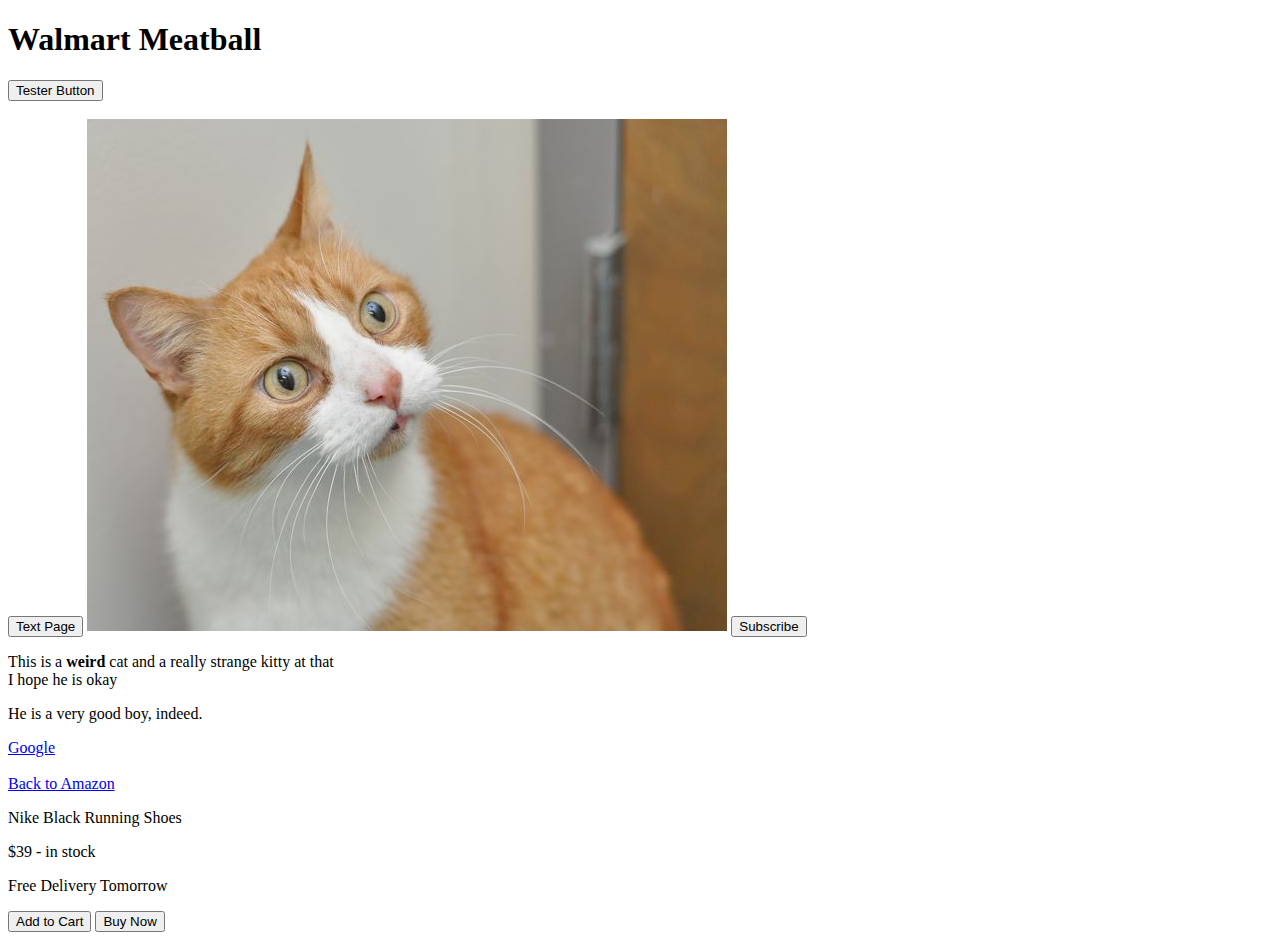
<file: index.html>
<!--Test Website index.html--> 
<!-- New comment to test push branch-->

<!doctype html>
<html lang="en-US">
    <head>
        <!--The <head> element is information to be included, without the viewer being able to see it, not user facing-->
        <meta charset="utf-8" />
        <meta name="viewport" content="width=device-width" />
        <title> My Test Page</title> <!--This is what shows in the tab for the webpage, not on the actual page-->
    </head>
    <body>
      
      <h1>Walmart Meatball</h1>
      <button onclick="clickTest()">Tester Button</button><br><br>
      
      <button onclick="window.location.href = 'http://localhost:5500/text.html';">
        Text Page
      </button>

      <img src="images/cat.jpg" alt="Cute kitty" />
      
      <button>
        Subscribe
      </button>
      
      <p>
        This is a <strong>weird</strong> cat and a really strange kitty at that <br> I hope he is okay
      </p>
      <p>
        He is a very good boy, indeed.
      </p>
      <a href="https://google.com" target="_blank">Google</a><br><br>
      <a href="https://amazon.com">
        Back to Amazon
      </a>
      <p>
        Nike Black Running Shoes
      </p>
      <p>
        $39 - in stock
      </p>
        Free Delivery Tomorrow
      </p>
      <button>
        Add to Cart
      </button>
      <button>
        Buy Now
      </button>

      <script src="scripts/scripts.js"></script>
    </body>

</html>
</file>
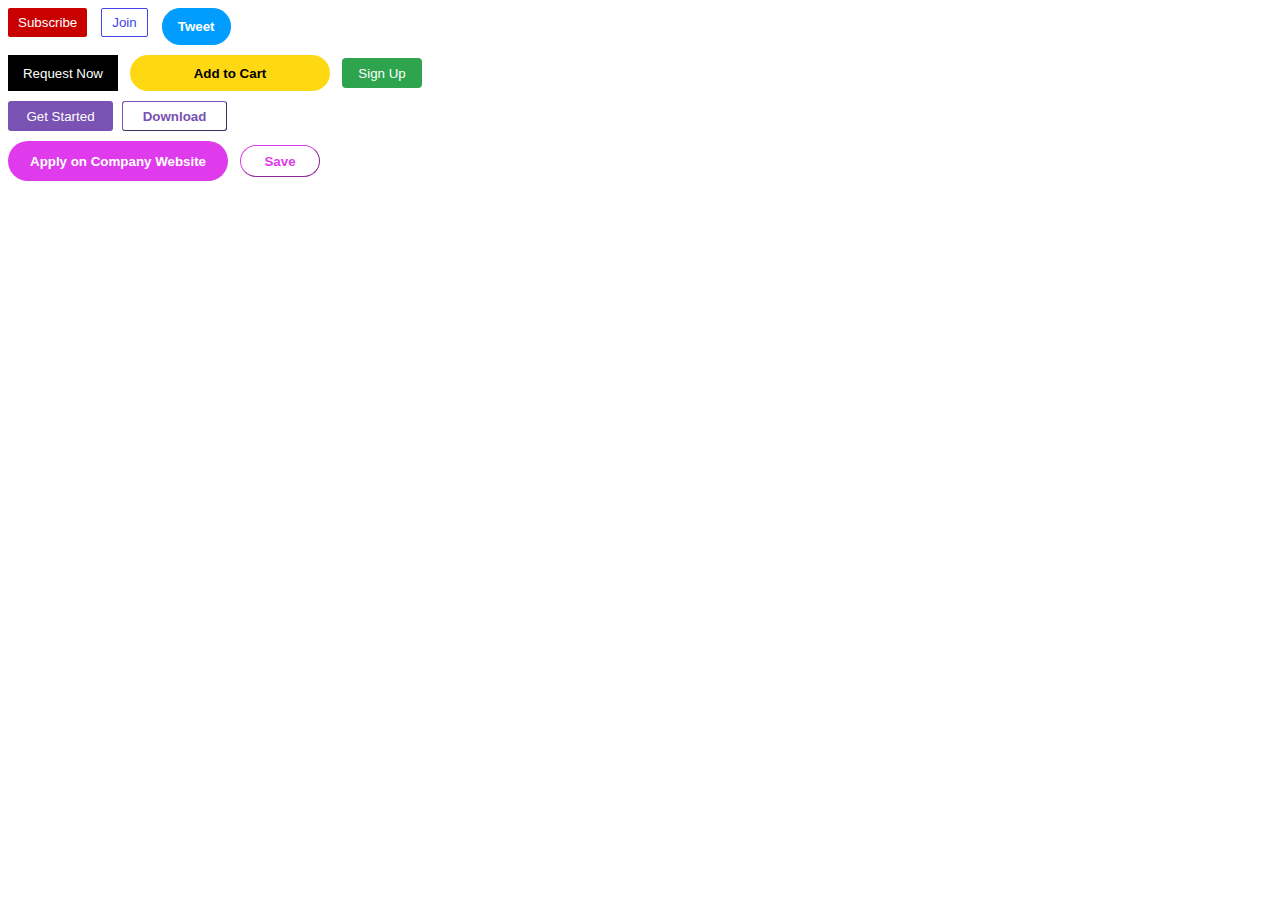
<file: buttons.html>
<!DOCTYPE html>
<html lang="en">
<head>
  <meta charset="UTF-8">
  <meta name="viewport" content="width=device-width, initial-scale=1.0">
  <link rel="stylesheet" href="styles/button_styles.css">
  <title>Button Test</title>
</head>
<body>

  <button class="subs">
    Subscribe
  </button>
  
  <button class="join">
    Join
  </button>
  
  <button class="tweet">
    Tweet
  </button>
  <br>
  <button class="req">
    Request Now
  </button>
  <button class="cart">
    Add to Cart
  </button>
  <button class="sign">
    Sign Up
  </button>
  <br>
  <button class="getStarted">
    Get Started
  </button>
  <button class="dwnld">
    Download
  </button>
  <br>
  <button class="apply">
    Apply on Company Website
  </button>
  <button class="save">
    Save
  </button>
    
</body>
</html>
</file>
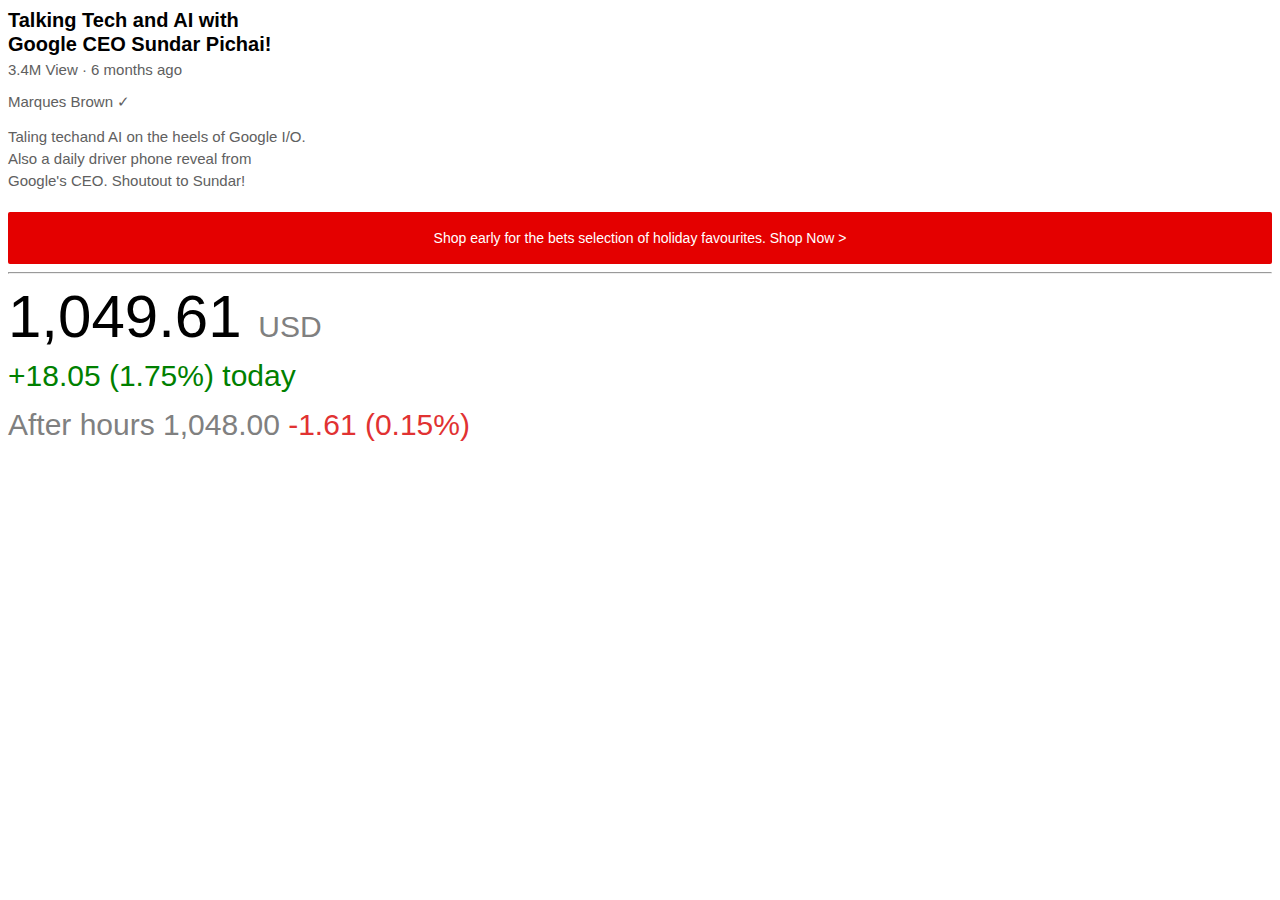
<file: text.html>
<!DOCTYPE html>
<html lang="en">
<head>
  <meta charset="UTF-8">
  <meta name="viewport" content="width=device-width, initial-scale=1.0">
  <link rel = "stylesheet" href="styles/text_styles.css">
  <title>Text Practice</title>
</head>
<body>
  <p class="video_title">
    Talking Tech and AI with Google CEO Sundar Pichai!
  </p>
  <p class="video_subtitle">
    3.4M View &#183; 6 months ago
  </p>
  <p class="tuber_name">
    Marques Brown &#10003;
  </p>
  <p class="description">
    Taling techand AI on the heels of Google I/O. Also a daily driver phone reveal from Google's CEO. Shoutout to Sundar!
  </p>

  <p class="apple">
    Shop early for the bets selection of holiday favourites. <span class="shop_now">Shop Now &#62;</span> 
  </p>
  <hr>
  <p class="price">
    1,049.61 <span class="currency">USD</span>
  </p>
  <p class="change">
    +18.05 (1.75%) today
  </p>
  <p class="after_hours">
    After hours 1,048.00 <span class="after_change">-1.61 (0.15%)</span>
  </p>
  <script src="scripts/t_scripts.js"></script>
</body>
</html>
</file>
<file: styles/button_styles.css>
.subs {
  background-color: rgb(200, 0, 0);
  color: white;
  text-align: center;
  border: none;
  padding-top: 7px;
  padding-bottom: 7px;
  padding-right: 10px;
  padding-left: 10px;
  border-radius: 2px;
  cursor: pointer;
  margin-right: 10px;
  transition: opacity 0.2s, padding-top 0.5s, padding-bottom 0.5s, padding-left 0.5s, padding-right 0.5s;
  vertical-align: top;
}

.subs:hover {
  opacity: 0.8;
  padding-top: 17px;
  padding-bottom: 17px;
  padding-right: 20px;
  padding-left: 20px;
}

.subs:active {
  opacity: 0.6;
}

.join {
  background-color: white;
  border-color: rgb(68, 68, 232);
  border-style: solid;
  border-width: 1px;
  border-radius: 2px;
  color: rgb(68,68,232);
  padding-top: 6px;
  padding-left: 10px;
  padding-right: 10px;
  padding-bottom: 6px;
  cursor: pointer;
  margin-right: 10px;
  transition: background-color 0.5s, color 0.5s;
  vertical-align: top;
}

.join:hover {
  background-color: rgb(68,68,232);
  color: white;
}

.join:active {
  opacity: 0.6;
}

.tweet {
  background-color: rgb(0, 157, 255);
  color: white;
  border-style: solid;
  border-width: 0.8px;
  border-color: rgb(0,157,255);
  border-radius: 18px;
  padding-right: 15px;
  padding-left: 15px;
  padding-top: 10px;
  padding-bottom: 10px;
  font-weight: bold;
  cursor: pointer;
  transition: background-color 0.5s, color 0.5s, box-shadow 0.5s;
  vertical-align: top;
} 

.tweet:hover {
  background-color: white;
  color: rgb(0,157,255);
  border-style: solid;
  border-color: rgb(0,157,255);
  box-shadow: 2px 2px 5px rgba(0,0,0,0.2);
}
.req {
  color: white;
  background-color: black;
  margin-top: 10px;
  margin-right: 8px;
  height: 36px;
  width: 110px;
  border-style: none;
  cursor: pointer;
}

.cart{
  background-color: rgb(255,216,20);
  margin-right: 8px;
  border-style: none;
  width: 200px;
  height: 36px;
  border-radius: 100px;
  font-weight: bold;
  cursor: pointer;
}

.sign {
  background-color: rgb(46,164,79);
  color: white;
  border-style: none;
  height: 30px;
  width: 80px;
  border-radius: 4px;
  cursor: pointer;
  
}

.getStarted{
  color: white;
  background-color: rgb(121,82,179);
  margin-right: 5px;
  border-style: none;
  margin-top: 10px;
  height: 30px;
  width: 105px;
  border-radius: 3px;
  cursor: pointer;
}

.dwnld {
  background-color: white;
  border-color: rgb(121,82,179);
  color: rgb(121,82,179);
  border-width: 1px;
  height: 30px;
  width: 105px;
  font-weight: bold;
  border-radius: 3px;
  cursor: pointer;
}

.apply {
  color: white;
  background-color: rgb(223, 59, 237);
  margin-top: 10px;
  margin-right: 8px;
  border-style: none;
  cursor: pointer;
  height: 40px;
  width: 220px;
  border-radius: 100px;
  font-weight: bold;
}

.save {
  color: rgb(223, 59, 237);
  background-color: white;
  margin-top: 10px;
  margin-right: 8px;
  border-color: rgb(223, 59, 237);
  border-width: 1.3px;
  cursor: pointer;
  height: 32px;
  width: 80px;
  border-radius: 100px;
  font-weight: bold;
}
</file>
<file: styles/text_styles.css>
p {
  font-family: Arial, Helvetica, sans-serif;
  margin-top: 0px;
  margin-bottom: 0px;
}

.video_title {
  font-size: 20px;
  font-weight: bold;
  max-width: 300px;
  line-height: 24px;
}

.video_subtitle {
  font-size: 15px;
  color: rgb(96, 96, 96);
  margin-top: 5px;
}

.tuber_name {
  color: rgb(96,96,96);
  font-size: 15px;
  margin-top: 15px;
}

.description {
  font-size: 15px;
  color: rgb(96, 96, 96);
  max-width: 300px;
  line-height: 22px;
  margin-top: 15px;
  margin-bottom: 20px;
}

.apple {
  font-size: 14px;
  background-color: rgb(228, 0, 0);
  padding-top: 18px;
  padding-bottom: 18px;
  text-align: center;
  color: white;
  border-radius: 2px;
}

.shop_now:hover {
  text-decoration-line: underline;
  cursor: pointer;
}

.shop_now:active {
  opacity: 0.7;
}

.price {
  font-size: 60px;
}

.currency {
  font-size: 30px;
  color: grey;
}

.change {
  color: green;
  font-size: 30px;
  margin-top: 8px;
}

.after_hours {
  margin-top: 10px;
  color: grey;
  font-size: 30px;
  margin-top: 15px;
}

.after_change {
  color: rgb(225,50,50);
}
</file>
